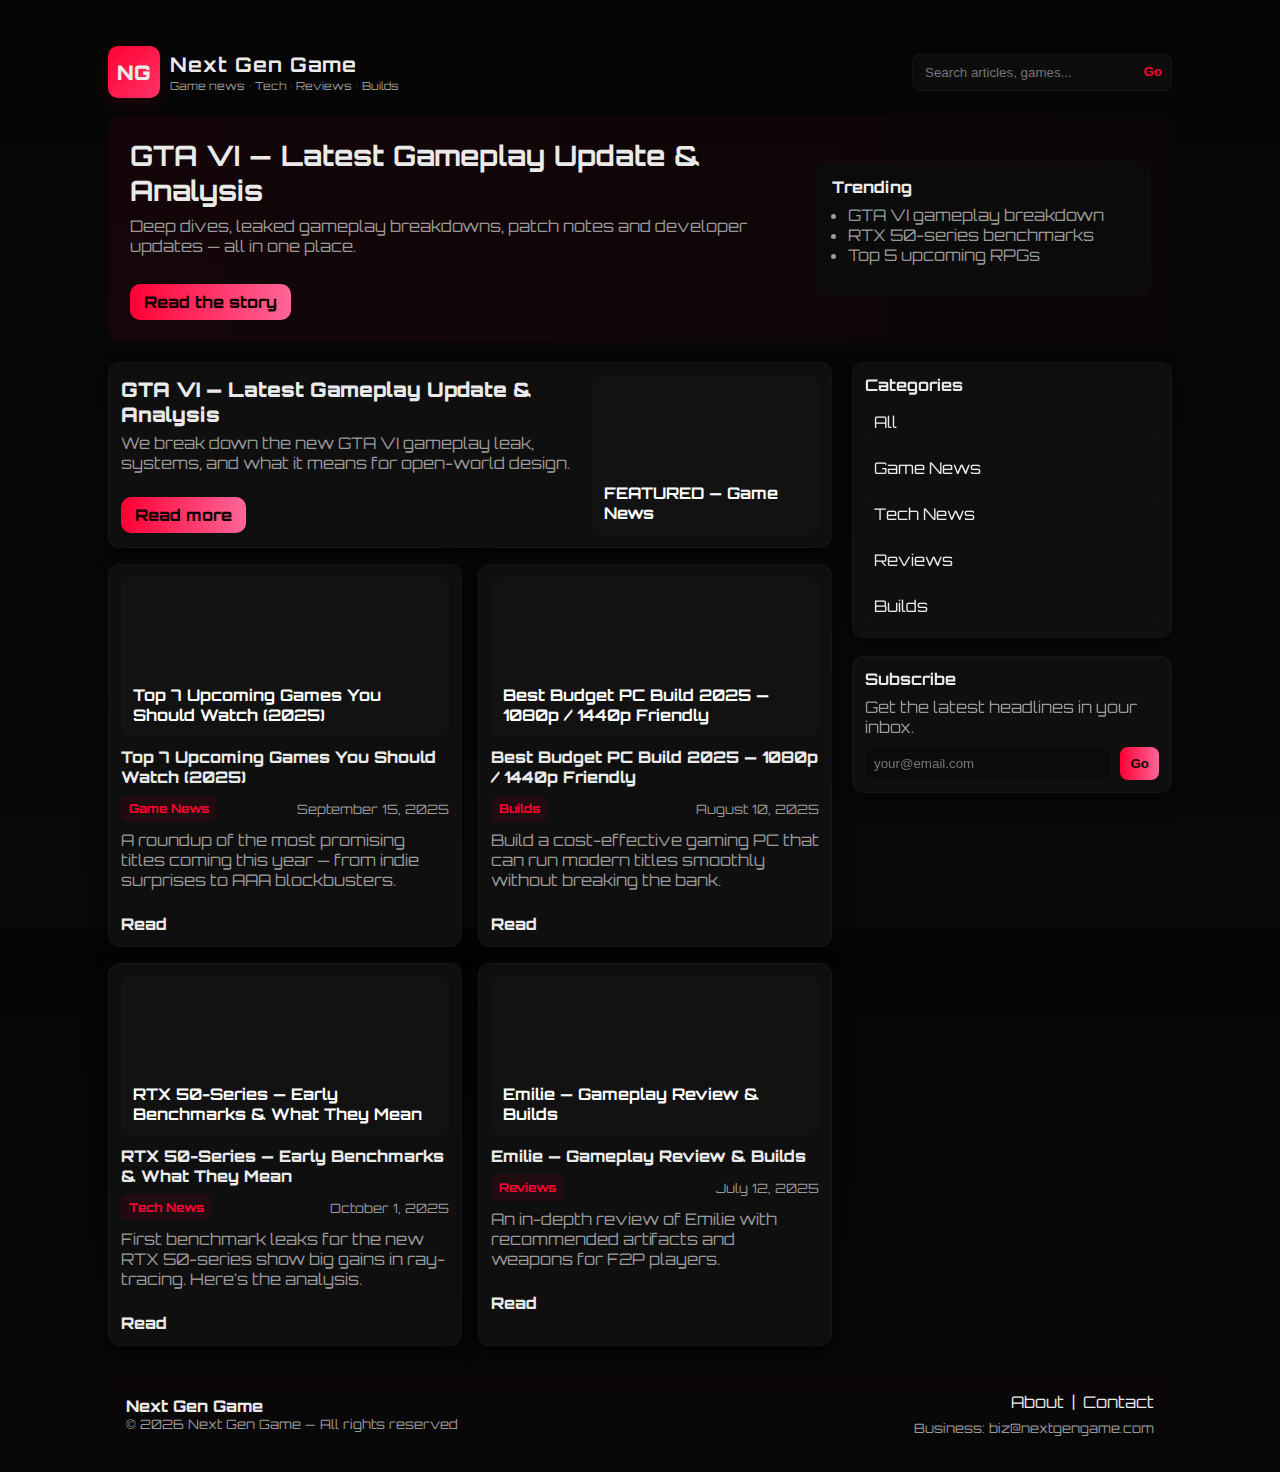
<file: index.html>
<!doctype html>
<html lang="en">
<head>
  <meta charset="utf-8" />
  <meta name="viewport" content="width=device-width,initial-scale=1" />
  <title>Next Gen Game — Latest Game & Tech News</title>
  <!-- Techy / futuristic font -->
  <link href="https://fonts.googleapis.com/css2?family=Orbitron:wght@400;700;900&display=swap" rel="stylesheet">
  <style>
    :root{
      --bg:#080808;
      --card:#0f0f0f;
      --accent:#ff0033; /* neon red */
      --muted:#9a9a9a;
      --glass: rgba(255,255,255,0.03);
      --maxw:1100px;
      --radius:12px;
      font-family: 'Orbitron', sans-serif;
    }
    *{box-sizing:border-box}
    html,body{height:100%;margin:0;background:linear-gradient(180deg,#050505 0%, #090909 100%);color:#eaeaea}
    a{color:inherit;text-decoration:none}
    .wrap{max-width:var(--maxw);margin:28px auto;padding:18px}

    /* Header */
    header{display:flex;align-items:center;justify-content:space-between;gap:16px}
    .brand{display:flex;align-items:center;gap:12px}
    .logo{display:flex;align-items:center;gap:10px}
    .logo-mark{width:52px;height:52px;border-radius:10px;background:linear-gradient(135deg,var(--accent),#ff3366);display:flex;align-items:center;justify-content:center;box-shadow:0 6px 18px rgba(255,0,51,0.12);font-weight:900}
    .logo-mark span{font-size:20px}
    .site-title{font-size:20px;font-weight:700;letter-spacing:1px}
    .site-sub{font-size:11px;color:var(--muted);margin-top:2px}

    /* Top right: search */
    .top-right{display:flex;align-items:center;gap:12px}
    .search{position:relative}
    .search input{background:var(--glass);border:1px solid rgba(255,255,255,0.04);padding:10px 36px 10px 12px;border-radius:8px;color:inherit;outline:none;width:260px}
    .search button{position:absolute;right:4px;top:4px;background:transparent;border:0;color:var(--accent);font-weight:700;padding:6px}

    /* Banner */
    .banner{margin-top:18px;background:linear-gradient(90deg, rgba(255,0,51,0.06), rgba(255,0,51,0.02));border-radius:14px;padding:22px;display:flex;gap:20px;align-items:center}
    .banner-left{flex:2}
    .banner-right{flex:1;min-width:220px}
    .banner h1{margin:0;font-size:28px}
    .banner p{color:var(--muted);margin-top:8px}
    .cta{display:inline-block;margin-top:12px;padding:8px 14px;border-radius:10px;background:linear-gradient(90deg,var(--accent),#ff6699);color:#100; font-weight:800}

    /* Layout */
    .main{display:grid;grid-template-columns:1fr 320px;gap:20px;margin-top:20px}
    .content{min-height:400px}
    .grid{display:grid;grid-template-columns:repeat(2,1fr);gap:16px}
    .card{background:var(--card);padding:12px;border-radius:12px;border:1px solid rgba(255,255,255,0.03);box-shadow:0 6px 18px rgba(0,0,0,0.6)}
    .thumb{height:160px;border-radius:10px;background:#121212;display:flex;align-items:end;padding:12px;color:#fff;font-weight:700}
    .meta{display:flex;align-items:center;justify-content:space-between;margin-top:8px}
    .category{padding:6px 8px;border-radius:8px;background:rgba(255,0,51,0.08);color:var(--accent);font-weight:700;font-size:12px}

    /* Sidebar */
    aside{position:sticky;top:20px}
    .filters{background:var(--card);padding:12px;border-radius:12px}
    .filters h4{margin:0 0 8px 0}
    .cat-list{display:flex;flex-direction:column;gap:8px}
    .cat-item{padding:8px;border-radius:8px;background:transparent;border:1px solid rgba(255,255,255,0.02);cursor:pointer}

    /* Post page */
    .post-title{font-size:24px;margin:8px 0}
    .post-meta{color:var(--muted);font-size:13px;margin-bottom:14px}
    .post-body{line-height:1.75;color:#ddd}

    /* Footer */
    footer{margin-top:28px;padding:18px;border-radius:12px;background:linear-gradient(180deg,rgba(255,0,51,0.02),transparent)}
    .footer-grid{display:flex;justify-content:space-between;align-items:center}
    .small{color:var(--muted);font-size:13px}

    /* Responsive */
    @media (max-width:900px){.grid{grid-template-columns:1fr}.main{grid-template-columns:1fr}.search input{width:160px}.banner{flex-direction:column}.banner-right{display:none}}
  </style>
</head>
<body>
  <div class="wrap">
    <header>
      <div class="brand">
        <div class="logo">
          <div class="logo-mark"><span>NG</span></div>
          <div>
            <div class="site-title">Next Gen Game</div>
            <div class="site-sub">Game news • Tech • Reviews • Builds</div>
          </div>
        </div>
      </div>

      <div class="top-right">
        <div class="search">
          <input id="searchInput" placeholder="Search articles, games..." />
          <button onclick="applySearch()">Go</button>
        </div>
      </div>
    </header>

    <!-- Big futuristic banner -->
    <section class="banner">
      <div class="banner-left">
        <h1 id="bannerTitle">GTA VI — Latest Gameplay Update & Analysis</h1>
        <p id="bannerSub">Deep dives, leaked gameplay breakdowns, patch notes and developer updates — all in one place.</p>
        <a href="#post/gta-vi-gameplay-update" class="cta">Read the story</a>
      </div>
      <div class="banner-right">
        <div style="background:#0b0b0b;padding:14px;border-radius:10px;border:1px solid rgba(255,0,51,0.06)">
          <div style="font-weight:800">Trending</div>
          <ul style="padding-left:16px;color:var(--muted);margin-top:8px">
            <li>GTA VI gameplay breakdown</li>
            <li>RTX 50-series benchmarks</li>
            <li>Top 5 upcoming RPGs</li>
          </ul>
        </div>
      </div>
    </section>

    <main class="main">
      <section class="content" id="view">
        <!-- dynamic content injected here -->
      </section>

      <aside>
        <div class="filters card">
          <h4>Categories</h4>
          <div class="cat-list">
            <div class="cat-item" onclick="filterBy('all')">All</div>
            <div class="cat-item" onclick="filterBy('Game News')">Game News</div>
            <div class="cat-item" onclick="filterBy('Tech News')">Tech News</div>
            <div class="cat-item" onclick="filterBy('Reviews')">Reviews</div>
            <div class="cat-item" onclick="filterBy('Builds')">Builds</div>
          </div>
        </div>

        <div style="height:18px"></div>
        <div class="card" style="padding:12px">
          <div style="font-weight:700">Subscribe</div>
          <div style="color:var(--muted);margin-top:8px">Get the latest headlines in your inbox.</div>
          <div style="margin-top:10px;display:flex;gap:8px">
            <input id="emailSub" placeholder="your@email.com" style="flex:1;padding:8px;border-radius:8px;background:#0b0b0b;border:1px solid rgba(255,255,255,0.03);color:inherit" />
            <button onclick="subscribe()" style="padding:8px 10px;border-radius:8px;background:linear-gradient(90deg,var(--accent),#ff6699);border:0;color:#100;font-weight:800">Go</button>
          </div>
        </div>
      </aside>
    </main>

    <footer>
      <div class="footer-grid">
        <div>
          <div style="font-weight:800">Next Gen Game</div>
          <div class="small">© <span id="year"></span> Next Gen Game — All rights reserved</div>
        </div>
        <div style="text-align:right">
          <div><a href="#about">About</a> &nbsp;|&nbsp; <a href="#contact">Contact</a></div>
          <div class="small" style="margin-top:8px">Business: <a href="mailto:biz@nextgengame.com">biz@nextgengame.com</a></div>
        </div>
      </div>
    </footer>
  </div>

  <script>
    // SAMPLE POSTS DATA
    const posts = [
      {
        id:'gta-vi-gameplay-update',
        title:'GTA VI — Latest Gameplay Update & Analysis',
        category:'Game News',
        date:'October 20, 2025',
        excerpt:'We break down the new GTA VI gameplay leak, systems, and what it means for open-world design.',
        content:`<h2>GTA VI Gameplay — What we saw</h2>
        <p>The recently surfaced gameplay showcases a larger open world, realistic NPC behavior, and new mission structures. Here we analyze frame-by-frame...</p>
        <h3>Key changes</h3>
        <ul>
          <li>Improved NPC AI and traffic systems</li>
          <li>Dynamic weather affecting missions</li>
          <li>Real-time physics-driven vehicle damage</li>
        </ul>
        <p><em>Note:</em> This article uses public footage and reports circulating on social platforms.</p>`
      },
      {
        id:'upcoming-games-2025',
        title:'Top 7 Upcoming Games You Should Watch (2025)',
        category:'Game News',
        date:'September 15, 2025',
        excerpt:'A roundup of the most promising titles coming this year — from indie surprises to AAA blockbusters.',
        content:`<p>From immersive RPGs to fast-paced shooters, 2025 looks stacked. Here are 7 titles that stand out...</p>`
      },
      {
        id:'best-budget-pc-build-2025',
        title:'Best Budget PC Build 2025 — 1080p / 1440p Friendly',
        category:'Builds',
        date:'August 10, 2025',
        excerpt:'Build a cost-effective gaming PC that can run modern titles smoothly without breaking the bank.',
        content:`<p>We assemble parts under a tight budget targeting the best price-to-performance for 1080p gaming.</p>`
      },
      {
        id:'rtx-50-series-benchmarks',
        title:'RTX 50-Series — Early Benchmarks & What They Mean',
        category:'Tech News',
        date:'October 1, 2025',
        excerpt:'First benchmark leaks for the new RTX 50-series show big gains in ray-tracing. Here’s the analysis.',
        content:`<p>Benchmarks should be taken with a grain of salt, but early numbers suggest notable improvements in RT performance.</p>`
      },
      {
        id:'emilie-gameplay-review',
        title:'Emilie — Gameplay Review & Builds',
        category:'Reviews',
        date:'July 12, 2025',
        excerpt:'An in-depth review of Emilie with recommended artifacts and weapons for F2P players.',
        content:`<p>Emilie brings unique mechanics that reward precise timing and team synergy.</p>`
      }
    ];

    // Utilities
    function el(q){return document.querySelector(q)}
    function renderHome(filtered){
      const view = el('#view');
      const items = (filtered || posts);
      const featured = items[0];
      let html = '';
      html += `<section class="card" style="margin-bottom:16px;">
                <div style="display:flex;gap:16px;align-items:center">
                  <div style="flex:2">
                    <div style="font-weight:900;font-size:20px">${featured.title}</div>
                    <div style="color:var(--muted);margin-top:6px">${featured.excerpt}</div>
                    <div style="margin-top:12px"><a href="#post/${featured.id}" class="cta">Read more</a></div>
                  </div>
                  <div style="flex:1">
                    <div class="thumb">FEATURED — ${featured.category}</div>
                  </div>
                </div>
              </section>`;
      html += '<div class="grid">';
      items.slice(1).forEach(p=>{
        html += `<article class="card">
                  <div class="thumb">${p.title}</div>
                  <div style="margin-top:10px">
                    <div style="font-weight:800">${p.title}</div>
                    <div class="meta"><div class="category">${p.category}</div><div class="small">${p.date}</div></div>
                    <p style="color:var(--muted);margin-top:8px">${p.excerpt}</p>
                    <a href="#post/${p.id}" style="font-weight:800;display:inline-block;margin-top:8px">Read</a>
                  </div>
                </article>`;
      });
      html += '</div>';
      view.innerHTML = html;
    }

    function renderPost(id){
      const post = posts.find(p=>p.id===id);
      const view = el('#view');
      if(!post){view.innerHTML='<div class="card"><h2>Post not found</h2></div>';return}
      let html = `<article class="card">
        <div style="display:flex;gap:12px;align-items:center;justify-content:space-between">
          <div>
            <div class="category">${post.category}</div>
            <h1 class="post-title">${post.title}</h1>
            <div class="post-meta">${post.date} • Next Gen Game</div>
          </div>
          <div style="min-width:120px" class="thumb">${post.category}</div>
        </div>
        <div class="post-body" style="margin-top:12px">${post.content}</div>
      </article>`;
      html += `<div style="margin-top:12px"><a href="#home">← Back to home</a></div>`;
      view.innerHTML = html;
    }

    function renderAbout(){
      const view = el('#view');
      view.innerHTML = `<div class="card"><h2>About Next Gen Game</h2><p class="small">Next Gen Game covers the latest in video games and gaming tech — news, reviews, and hardware guides for players and builders.</p></div>`;
    }
    function renderContact(){
      const view = el('#view');
      view.innerHTML = `<div class="card"><h2>Contact</h2><p class="small">Business enquiries: <a href="mailto:biz@nextgengame.com">biz@nextgengame.com</a></p><p class="small">Want to submit a tip or press release? Email us.</p></div>`;
    }

    // routing
    function router(){
      const hash = location.hash.replace('#','') || 'home';
      if(hash.startsWith('post/')){
        const id = hash.split('/')[1];
        renderPost(id);
      } else if(hash==='about'){
        renderAbout();
      } else if(hash==='contact'){
        renderContact();
      } else {
        renderHome();
      }
    }

    window.addEventListener('hashchange',router);
    window.addEventListener('load',()=>{document.getElementById('year').textContent=new Date().getFullYear(); if(!location.hash)location.hash='home';router();});

    // search & filters
    function applySearch(){
      const q = document.getElementById('searchInput').value.toLowerCase().trim();
      if(!q){renderHome();return}
      const found = posts.filter(p=> (p.title+p.excerpt+p.content).toLowerCase().includes(q) );
      renderHome(found);
    }
    function filterBy(cat){
      if(cat==='all'){renderHome();return}
      const found = posts.filter(p=>p.category===cat);
      renderHome(found);
    }

    function subscribe(){
      const email = document.getElementById('emailSub').value.trim();
      if(!email || !email.includes('@')){alert('Enter a valid email');return}
      alert('Thanks! Subscribed: '+email);
      document.getElementById('emailSub').value='';
    }
  </script>

  <!--
    Usage notes:
    - This is a single-file "multi-page" site using hash routing (#post/post-id). To add posts, edit the `posts` array in the <script> section.
    - Replace placeholder thumbnails by inserting <img> tags inside the .thumb elements and adjust CSS.
    - To host: upload this index.html to Netlify, Vercel, GitHub Pages or any static host.
    - Want a real multi-file setup (index.html + separate post pages)? Tell me and I will export separate files.
  -->
</body>
</html>
</file>
